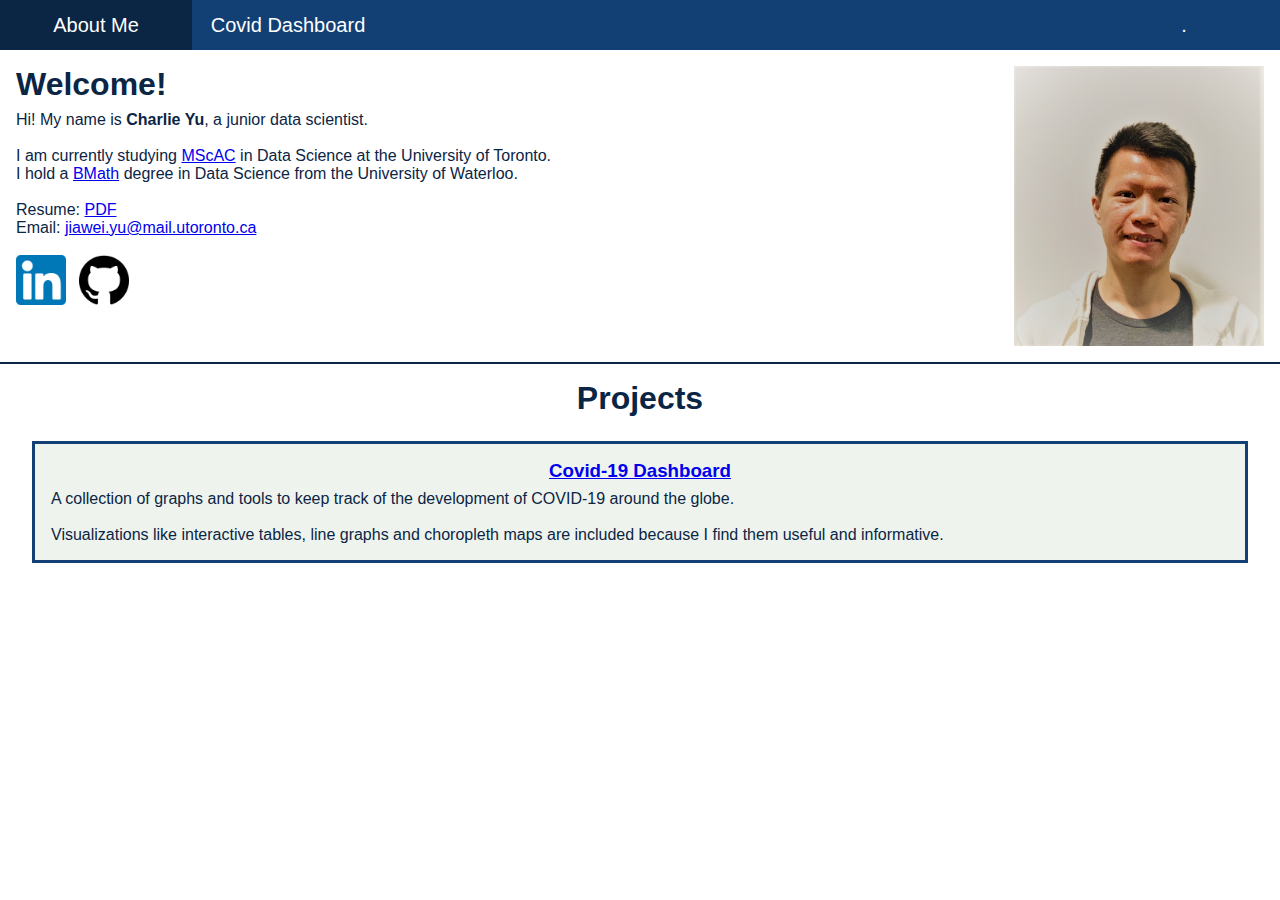
<file: index.html>
<!DOCTYPE html>
<html lang="en">

<head>
    <meta charset="UTF-8">
    <meta name="description" content="Charlie Yu Homepage.">
    <meta name="author" content="Jiawei Yu">
    <meta name="viewport" content="width=device-width,initial-scale=1,maximum-scale=1,user-scalable=no">
    <link rel="icon" href="pictures/icon.png">

    <title>Charlie Yu</title>
</head>

<body>
    <div class='nav-menu'>
        <div class='menu-item'><a href="index.html">About Me</a></div>

        <div class='dropdown'>
            <div class='menu-item dropdown-btn'><a href="https://jiawei-yu-97.github.io/covid19-dashboard/index.html">Covid Dashboard</a></div>

            <div class='dropdown-content'>
                <div class='menu-item'>
                    <a href="https://jiawei-yu-97.github.io/covid19-dashboard/index.html#section-table">Table</a>
                </div>
                <div class='menu-item'>
                    <a href="https://jiawei-yu-97.github.io/covid19-dashboard/index.html#new-cases-section">New Cases</a>
                </div>
                <div class='menu-item'>
                    <a href="https://jiawei-yu-97.github.io/covid19-dashboard/index.html#aggregate-cases-section">Cumulative</a>
                </div>
            </div>
        </div>

        <div class='menu-item flex-last'><a href="cats.html">.</a></div>
    </div>


    <!-- About -->

    <section class='content flex-display bottom-border' id='about'>
        <div>
            <h1>Welcome!</h1>
            <div>
                Hi! My name is <span class='text-bold'>Charlie Yu</span>, a junior data scientist.
                <br><br>
                I am currently studying <a href='https://mscac.utoronto.ca/' target=' _blank''>MScAC</a>
                in Data Science at the University of Toronto. <br>
                I hold a <a href='https://uwaterloo.ca/math/' target='_blank''>BMath</a> degree in Data Science from the University of Waterloo. <br>
            </div>
            
            <br>

            Resume: <a href='Resume.pdf' target="_blank">PDF</a>
            <br>
            Email: <a href='mailto:jiawei.yu@mail.utoronto.ca'>jiawei.yu@mail.utoronto.ca</a>
            <br><br>
            <a href='https://www.linkedin.com/in/charlieyu7/' target="_blank"><img src='pictures/linkedin.png'
                        alt='Linkedin' width=50></a>
            &nbsp;
            <a href='https://github.com/jiawei-yu-97/' target="_blank"><img src='pictures/github.png' alt='Github'
                    width=50></a>
        </div>

            <img class='flex-last' src="pictures/headshot.jpg" alt="Profile Picture" width=250>

    </section>

    <section class='content'>
        <h1 class='text-center'>Projects</h1>
        <section class='flex-display'>
            <div class='flex-grow project-chunk'>
                <h3 class='text-center'><a href="covid19-dashboard.html">Covid-19 Dashboard</a></h3>
                A collection of graphs and tools to keep track of the
                development of COVID-19 around the globe.
                <br><br>
                Visualizations like interactive tables, line graphs and choropleth maps are included because I find them
                useful and informative.
            </div>

            <!--
            <div class='flex-grow project-chunk'>
                <h3 class='text-center'><a href="airbnb-price-prediction.pdf" target="_blank">Airbnb Price Prediction & Analysis</a></h3>
                An ML project that predicts the Airbnb listing price 
                in Toronto, and analyzes which factors have the most impact on pricing. It was completed as part of the course requirement for 
                <a href='https://uwflow.com/course/stat444' target="_blank">STAT444</a> (Statistical Learning - Function Estimation) at the University of Waterloo.
                <br><br>
                The model (gradient boosting) achieved an averaged prediction error of less than $40, and there were some interesting findings regarding 
                pricing factors (other than the obvious ones like location and size, of course), which can be helpful information for Airbnb hosts and guests.
                <br><br>
                The data preprocessing component of this project is particularly useful, as raw data is directly scraped off the web, 
                and the selection and generation of features requires careful considerations.  
            </div>
            -->
        </section>
    </section>

</body>

<link rel="stylesheet" href="css/styles.css">
<link rel="stylesheet" href="css/menu.css">

</html>
</file>
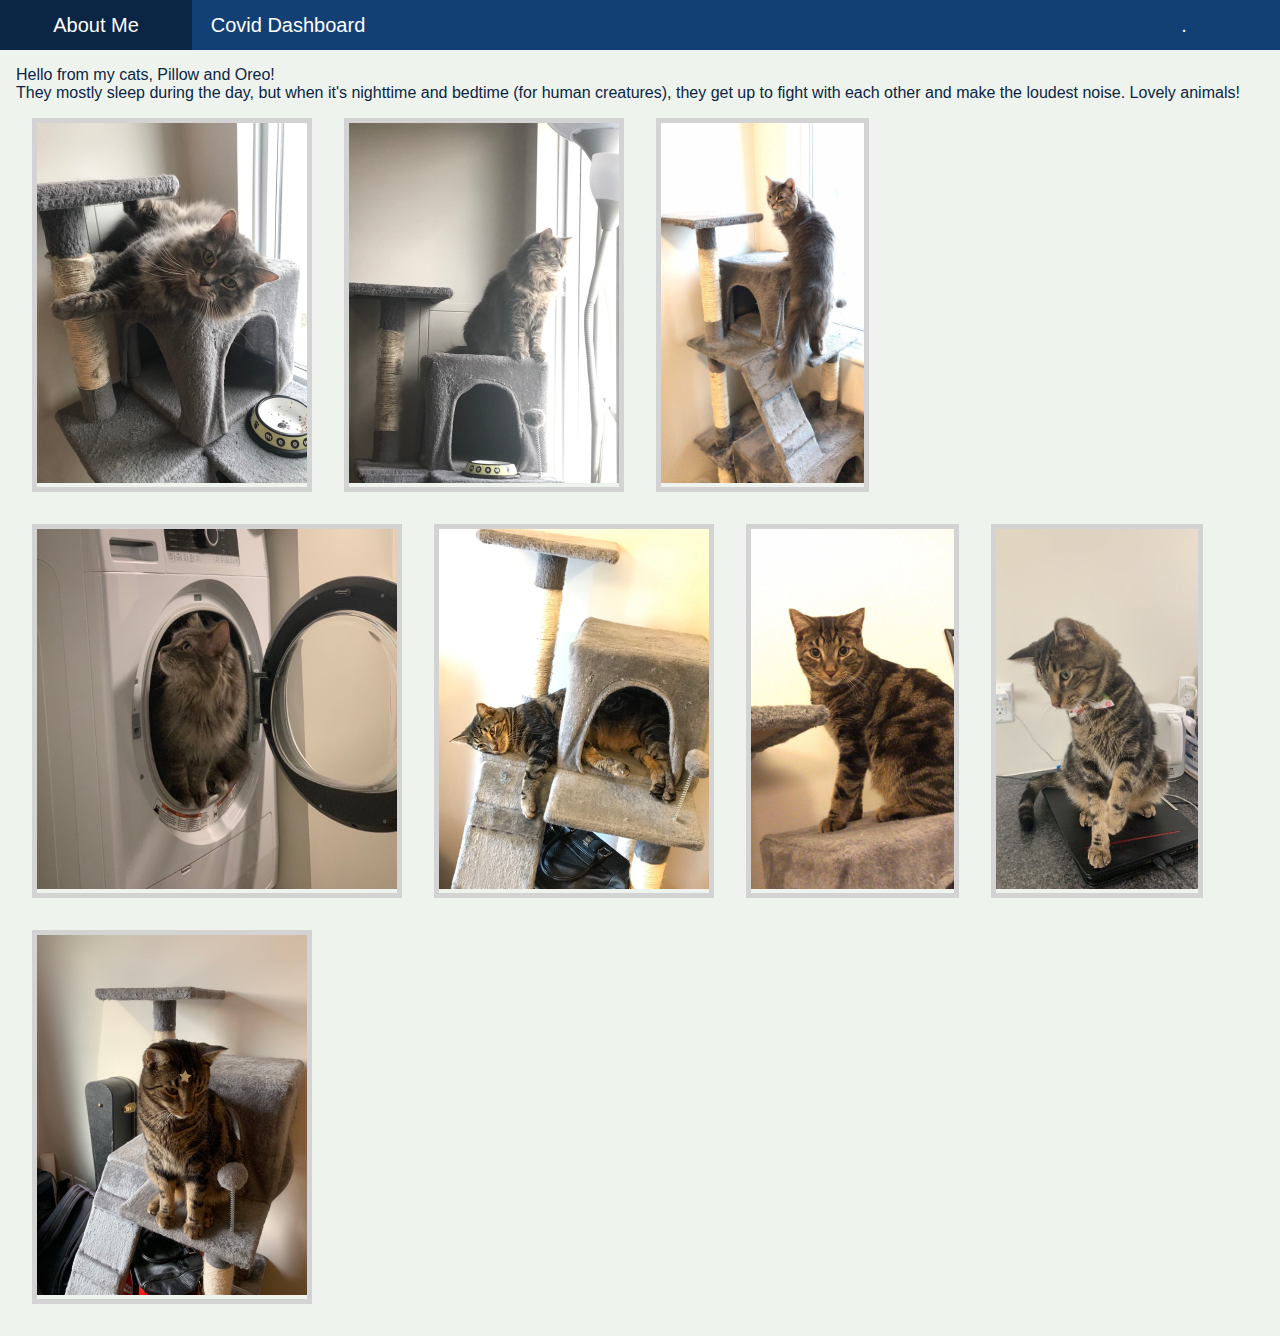
<file: cats.html>
<!DOCTYPE html>
<html lang="en">

<head>
    <meta charset="UTF-8">
    <meta name="description" content="Charlie Yu Homepage.">
    <meta name="author" content="Jiawei Yu">
    <meta name="viewport" content="width=device-width,initial-scale=1,maximum-scale=1,user-scalable=no">
    <link rel="icon" href="pictures/icon.png">
    
    <title>Charlie Yu</title>
</head>

<body>
    <div class='nav-menu'>
        <div class='menu-item'><a href="index.html">About Me</a></div>

        <div class='dropdown'>
            <div class='menu-item dropdown-btn'><a href="covid19-dashboard.html">Covid Dashboard</a></div>
        </div>

        <div class='menu-item flex-last'><a href="cats.html">.</a></div>
    </div>


    <section class='content gallery'>
        Hello from my cats, Pillow and Oreo!
        <br>
        They mostly sleep during the day, 
        but when it's nighttime and bedtime (for human creatures), they get up to fight with each other and make the loudest noise.
        Lovely animals! 
        <div class='flex-display'>
            <div class='photo'>
                <img src="pictures/pillow1.jpg" alt="cat Picture 1" height=360>
            </div>
            <div class='photo'>
                <img src="pictures/pillow2.jpg" alt="cat Picture 2" height=360>
            </div>
            <div class='photo'>
                <img src="pictures/pillow3.jpg" alt="cat Picture 3" height=360>
            </div>
            <div class='photo'>
                <img src="pictures/pillow4.jpg" alt="cat Picture 4" height=360>
            </div>
            <div class='photo'>
                <img src="pictures/oreo1.jpg" alt="cat Picture 5" height=360>
            </div>
            <div class='photo'>
                <img src="pictures/oreo2.jpg" alt="cat Picture 6" height=360>
            </div>
            <div class='photo'>
                <img src="pictures/oreo3.jpg" alt="cat Picture 7" height=360>
            </div>
            <div class='photo'>
                <img src="pictures/oreo4.jpg" alt="cat Picture 8" height=360>
            </div>
        </div>
    </section>

</body>

<link rel="stylesheet" href="css/styles.css">
<link rel="stylesheet" href="css/menu.css">
<link rel="stylesheet" href="css/gallery.css">

</html>
</file>
<file: css/styles.css>
:root {
    --color-1: #0B2545;
    --color-2: #13315C;
    --color-3: #134074;
    --color-4: #8DA9C4;
    --color-5: #EEf4ED;
}

body {
    color: var(--color-1);
    font-family: -apple-system, BlinkMacSystemFont, 'Segoe UI', Roboto, Oxygen, Ubuntu, Cantarell, 'Open Sans', 'Helvetica Neue', sans-serif;
    margin: 0 0 0 0;
    padding: 0 0 0 0;
}

.content {
    padding: 1rem 1rem 1rem 1rem;
    z-index: 1;
}

:target {
    padding-top: 50px;
}

h1, h2, h3, h4, h5{
    margin-top: 0;
    margin-bottom: 0.5rem;
}

.text-center {
    text-align: center;
}

.text-right{
    text-align: right;
}

.text-italics {
    font-style: italic;
}

.text-bold {
    font-weight: bold;
}

.flex-display{
    display: flex;
    flex-wrap: wrap;
    align-items: flex-start;
}

.flex-grow{
    flex-grow: 1;
    flex-shrink: 1;
    flex-basis: 480px;
}

.scroll-y {
    overflow-y: scroll;
}

.height240 {
    height: 240px;
}

.height320 {
    height: 320px;
}

.height480 {
    height: 480px;
}

.bottom-border{
    border-bottom: solid;
    border-color: var(--color-1);
    border-width: 2px;
}

.top-bottom-margin {
    margin: 1rem 0 1rem 0;
}

.project-chunk {
    background-color: var(--color-5);
    margin: 1rem 1rem 1rem 1rem;
    padding: 1rem 1rem 1rem 1rem;
    border: solid;
    border-color: var(--color-3);
}
</file>
<file: css/menu.css>
.nav-menu {
    background-color: var(--color-3);
    width: 100%;
    height: 50px;
    position: sticky;
    overflow: visible;
    top: 0;
    display: flex;
    z-index: 2;
}

.menu-item {
    text-align: center;
    font-size: 20px;
    line-height: 50px;
    padding-left: 1rem;
    padding-right: 1rem;
}

@media (hover: hover){
    .menu-item {
        width: 10rem;
    }

    .dropdown-content {
        display: none;
        position: absolute;
        flex-direction: column;
        background-color: var(--color-3);
    }

    .dropdown:hover .dropdown-content {
        display: block;
    }
}

@media (hover: none) and (min-width: 720px) {
    .dropdown-content {
        display: none;
    }
}

@media (hover: none) and (max-width: 720px) {
    .dropdown-content {
        display: none;
    }
}

.flex-last {
    margin-left: auto;
}

.menu-item a:link, .menu-item a:visited{
    position: relative;
    color: white;
    background-color: transparent;
    text-decoration: none;
    display: block;
}

.menu-item:hover{
    background-color: var(--color-1);
}
</file>
<file: css/gallery.css>
.photo {
    margin: 1rem 1rem 1rem 1rem;
    border: solid;
    border-color: lightgrey;
    border-width: 5px;
}

.gallery {
    background: var(--color-5);
}
</file>
